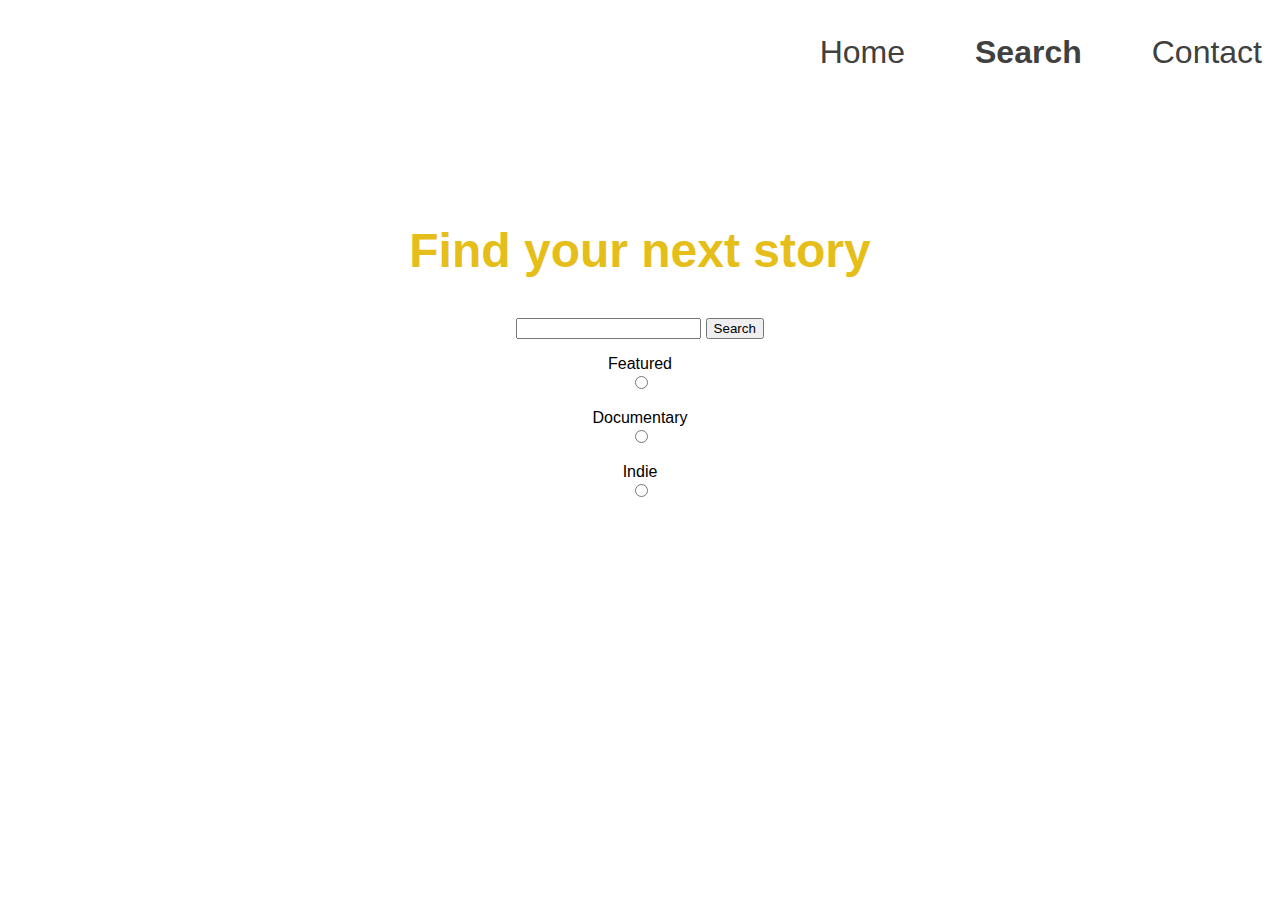
<file: search.html>
<!DOCTYPE html>
<html lang="en">
<head>
    <!-- Hotjar Tracking Code for https://loving-dubinsky-dca80f.netlify.app/ -->
<!-- <script>
    (function(h,o,t,j,a,r){
        h.hj=h.hj||function(){(h.hj.q=h.hj.q||[]).push(arguments)};
        h._hjSettings={hjid:2895481,hjsv:6};
        a=o.getElementsByTagName('head')[0];
        r=o.createElement('script');r.async=1;
        r.src=t+h._hjSettings.hjid+j+h._hjSettings.hjsv;
        a.appendChild(r);
    })(window,document,'https://static.hotjar.com/c/hotjar-','.js?sv=');
</script> -->
    <meta charset="UTF-8" />
    <meta name="viewport" content="width=device-width, initial-scale=1.0" />
    <meta name="home page" content="Square Eyes, search page with a search bar wher you can find hundreds of titles" />
    <link rel="stylesheet" href="styles.css">
    <link rel="icon" type="image/png" href="images/SquareEyes_Logo (1).png">
    <title>Square Eyes | Search</title>

</head>
<body>
    <div class="topnav">
        <label class="hamburger-label" for="hamburger-menu"><svg aria-hidden="true" focusable="false" data-prefix="fas" data-icon="bars" class="svg-inline--fa fa-bars" role="img" xmlns="http://www.w3.org/2000/svg" viewBox="0 0 448 512"><path fill="currentColor" d="M416 224H31.1C14.33 224 0 238.3 0 256s14.33 32 31.1 32h384C433.7 288 448 273.7 448 256S433.7 224 416 224zM416 384H31.1C14.33 384 0 398.3 0 415.1S14.33 448 31.1 448h384C433.7 448 448 433.7 448 416S433.7 384 416 384zM416 64H31.1C14.33 64 0 78.33 0 95.1S14.33 128 31.1 128h384C433.7 128 448 113.7 448 96S433.7 64 416 64z"></path></svg></label>
        <input type="checkbox" id="hamburger-menu">
        <nav>
            <ul>
                <li><a href="index.html" >Home</a></li>
                <li><a href="search.html"class="current">Search</a></li>
                <li><a href="contact.html">Contact</a></li>
            </ul>
        </nav>
    </div>
    <h2>Find your next story</h2>
        <!-- <form class="search-container">
            <input type="text" id="search-bar" placeholder="Browse through hundreds of movies">
            <img class="search-icon" src="http://www.endlessicons.com/wp-content/uploads/2012/12/search-icon.png" onclick="searchMovies()">
        </form> -->
        <div>
            <div class="search">
                <input type="search" id="search-input"/>
                <button class="search-button">Search</button>
            </div>
            <div class="categories">
                <label for="featured">Featured</label>
                <input type="radio" id="featured" class="category" name="category" value="true"/>
                <label for="featured">Documentary</label>
                <input type="radio" id="documentary" class="category" name="category" value="17"/>
                <label for="featured">Indie</label>
                <input type="radio" id="indie" class="category" name="category" value="18"/>
            </div>
        </div>

</div>
<div class="results">
    <!-- <div class="loader"></div> -->
</div>
<script src="./js/script.js"></script>
</body>
</html>
</file>
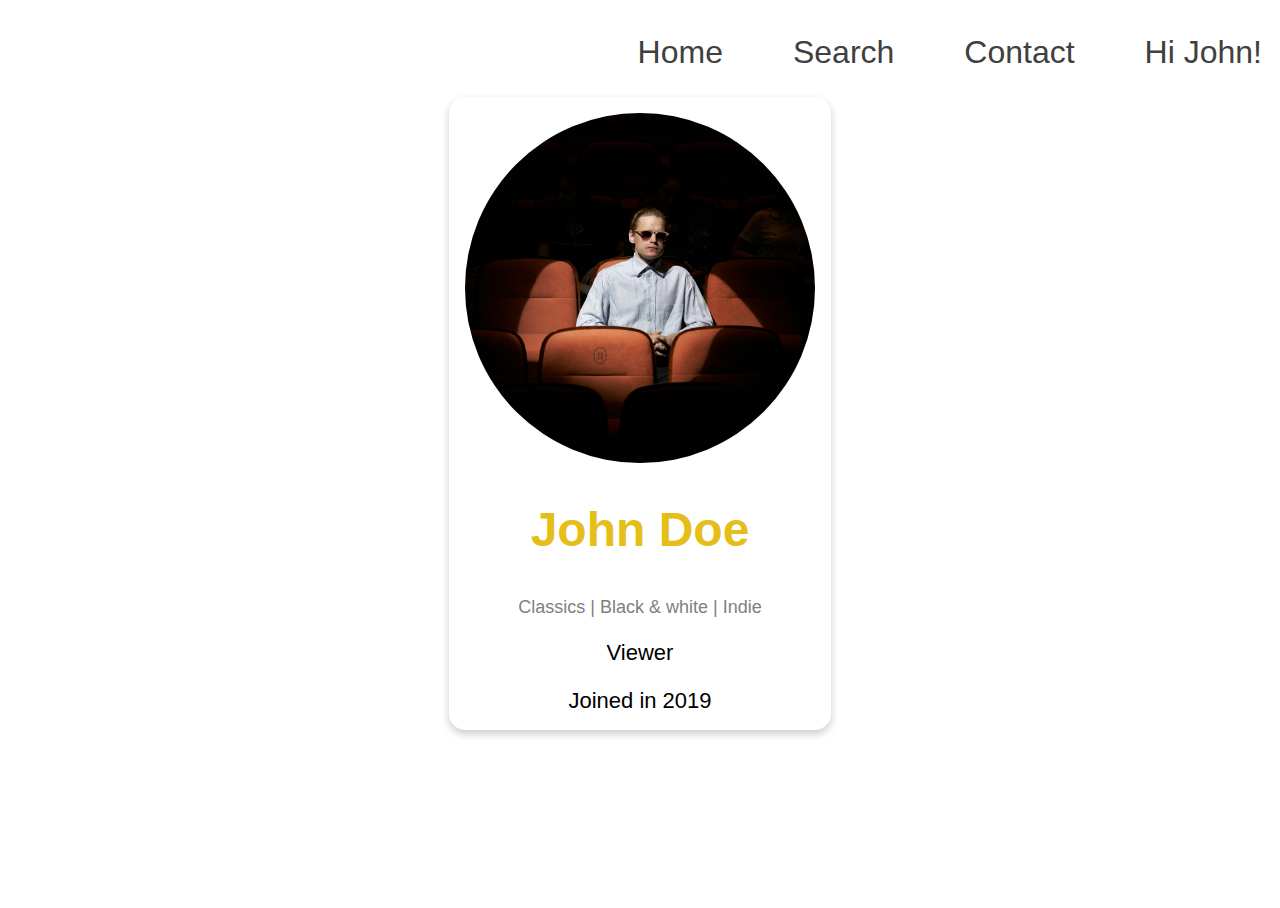
<file: viewer.html>
<!DOCTYPE html>
<html lang="en">
  <head>
    <!-- Hotjar Tracking Code for https://loving-dubinsky-dca80f.netlify.app/ -->
    <!-- <script>
      (function (h, o, t, j, a, r) {
        h.hj =
          h.hj ||
          function () {
            (h.hj.q = h.hj.q || []).push(arguments);
          };
        h._hjSettings = { hjid: 2895481, hjsv: 6 };
        a = o.getElementsByTagName("head")[0];
        r = o.createElement("script");
        r.async = 1;
        r.src = t + h._hjSettings.hjid + j + h._hjSettings.hjsv;
        a.appendChild(r);
      })(window, document, "https://static.hotjar.com/c/hotjar-", ".js?sv=");
    </script> -->
    <meta charset="UTF-8" />
    <meta name="viewport" content="width=device-width, initial-scale=1.0" />
    <meta name="home page" content="Square Eyes, viewer's profile." />
    <link rel="stylesheet" href="styles.css" />
    <link
      rel="stylesheet"
      href="https://cdnjs.cloudflare.com/ajax/libs/font-awesome/4.7.0/css/font-awesome.min.css"
    />
    <link rel="icon" type="image/png" href="images/SquareEyes_Logo (1).png" />
    <title>Square Eyes | Viewer's profile</title>
  </head>
  <body>
    <header>
      <div class="topnav">
        <label class="hamburger-label" for="hamburger-menu"
          ><svg
            aria-hidden="true"
            focusable="false"
            data-prefix="fas"
            data-icon="bars"
            class="svg-inline--fa fa-bars"
            role="img"
            xmlns="http://www.w3.org/2000/svg"
            viewBox="0 0 448 512"
          >
            <path
              fill="currentColor"
              d="M416 224H31.1C14.33 224 0 238.3 0 256s14.33 32 31.1 32h384C433.7 288 448 273.7 448 256S433.7 224 416 224zM416 384H31.1C14.33 384 0 398.3 0 415.1S14.33 448 31.1 448h384C433.7 448 448 433.7 448 416S433.7 384 416 384zM416 64H31.1C14.33 64 0 78.33 0 95.1S14.33 128 31.1 128h384C433.7 128 448 113.7 448 96S433.7 64 416 64z"
            ></path></svg>
        </label>
        <input type="checkbox" id="hamburger-menu" />
        <nav>
          <ul>
            <li><a href="index.html">Home</a></li>
            <li><a href="search.html">Search</a></li>
            <li><a href="contact.html">Contact</a></li>
            <li><a href="viewer.html">Hi John!</a></li>
          </ul>
        </nav>
      </div>
    </header>

    <div class="profile">
      <img
        class="avatar"
        src="./images/viewer.png"
        alt="Picture of John"
        style="width: 100%"
      />
      <h2>John Doe</h2>
      <p class="interests">Classics | Black & white | Indie</p>
      <p>Viewer</p>

      <time>Joined in 2019</time>
    </div>
  </body>
</html>
</file>
<file: styles.css>
body,
html {
  height: 100%;
}

h1 {
  font-family: "Bebas Neue", "Segoe UI", Tahoma, Verdana, sans-serif;
  font-size: 8em;
  color: #40403f;
}

.title {
  text-align: right;
  padding-right: 35px;
}

.homeLogo {
  max-width: 80%;
  padding-top: 100px;
  padding-bottom: 100px;
}

h2 {
  text-align: center;
  font-family: "Bebas Neue", "Segoe UI", Tahoma, Verdana, sans-serif;
  font-size: 3em;
  margin-top: 10%;
  color: #e5be1a;
}

h3 {
  font-family: "Roboto", Verdana, Tahoma, sans-serif;
  color: #40403f;
  text-align: center;
}

/* background image for homepage */

.bg {
  background-image: url("./images/gr-stocks-q8P8YoR6erg-unsplash.jpg");
  height: 100%;
  background-position: center;
  background-repeat: no-repeat;
  background-size: cover;
}

/* The navbar */
nav,
#hamburger-menu {
  display: none;
}

.topnav {
  text-align: right;
}

nav ul {
  padding: 0px;
}

nav li {
  display: block;
}

nav a {
  text-decoration: none;
  color: #40403f;
  padding: 10px 10px 10px 60px;
  display: block;
  font-family: "Roboto", Verdana, Tahoma, sans-serif;
  font-size: 2em;
}

nav a:hover {
  text-decoration: underline;
}

.current {
  font-weight: bold;
}

.hamburger-label {
  float: right;
  color: #40403f;
  padding: 30px;
  font-size: 1.5em;
  display: block;
}

#hamburger-menu:checked ~ nav {
  display: block;
}

/* form */
.login {
  margin-left: auto;
  width: 450px;
}
.login-screen {
  background-color: #fff;
  padding: 20px;
}

.form {
  text-align: center;
  color: #777;
}

.login-form {
  text-align: center;
}
.control-group {
  margin-bottom: 10px;
}

.btnProducer,
.registerbtn {
  border: 2px solid transparent;
  background: #e5be1a;
  color: #ffffff;
  font-size: 16px;
  line-height: 25px;
  padding: 10px 0;
  text-decoration: none;
  border-radius: 3px;
  display: block;
  width: 250px;
  margin: 0 auto;
}

/* .btnProducer, .registerbtn:hover {
    background-color: #f4e44c;
  } */

.login-link {
  font-size: 12px;
  color: #444;
  display: block;
  margin-top: 12px;
}

label {
  display: block;
  margin-top: 1rem;
}

.form-error {
  display: none;
  color: red;
  font-size: 0.9rem;
  margin-top: 2px;
}

/* Search */

/* .search-container {
  width: 490px;
  display: block;
  margin: 0 auto;
}

input#search-bar {
  margin: 0 auto;
  width: 100%;
  height: 45px;
  padding: 0 20px;
  font-size: 1rem;
  border: 1px solid #d0cfce;
  outline: none;
}

.search-icon {
  position: relative;
  float: right;
  width: 75px;
  height: 75px;
  top: -62px;
  right: -45px;
} */

.search {
    text-align: center;
    font-family: "Roboto", Verdana, Tahoma, sans-serif;
}

.categories {
    text-align: center;
    font-family: "Roboto", Verdana, Tahoma, sans-serif;
}

/* Results */

.results {
  display: flex;
  flex-wrap: wrap;
}

.card {
  margin: 1rem;
  padding: 1rem;
  max-width: 200px;
  background: lightgray;
  font-family: "Roboto", Verdana, Tahoma, sans-serif;
  color: #40403f;
  border: 1px solid grey;
  border-radius: 1rem;
}

.loader {
  border: 8px solid grey;
  border-top: 8px solid #e5be1a;
  border-radius: 50%;
  width: 60px;
  height: 60px;
  animation: spin 2s linear infinite;
  margin-top: 30px;
  margin-left: 30px;
}

.error {
  border: 1px solid darkred;
  padding: 1rem;
  color: darkred;
  font-weight: bolder;
  background: grey;
}

/* Movie */
iframe{
  display: block;
  margin-left: auto;
  margin-right: auto;
  width: 50%;
}

/* create account */

.createAccount {
  max-width: 500px;
  margin: auto;
}
.containerNew {
  padding: 16px;
  max-width: 750px;
  margin: auto;
  font-family: "Roboto", Verdana, Tahoma, sans-serif;
}
.radio {
  display: inline-block;
  font-family: "Roboto", Verdana, Tahoma, sans-serif;
  font-weight: bold;
  color: #40403f;
}

input[type="text"],
input[type="password"],
textarea {
  width: 100%;
  padding: 15px;
  margin: 5px 0 22px 0;
  display: inline-block;
  border: none;
  background: #f1f1f1;
}

input[type="text"]:focus,
input[type="password"]:focus {
  background-color: #ddd;
  outline: none;
}

input:invalid {
  border: 2px dashed red;
}

hr {
  border: 1px solid #f1f1f1;
  margin-bottom: 25px;
}

.signin {
  background-color: #f1f1f1;
  text-align: center;
}

/* profiles */

.profile {
  margin: auto;
  padding: 1rem;
  max-width: 350px;
  color: darkgray;
  border-radius: 1rem;
  box-shadow: 0 4px 8px 0 rgba(0, 0, 0, 0.2);
  text-align: center;
}

.avatar {
  width: 100%;
  border-radius: 50%;
}

.interests {
  color: grey;
  font-size: 18px;
}

a,
p,
time {
  font-family: "Roboto", Verdana, Tahoma, sans-serif;
  text-decoration: none;
  font-size: 22px;
  color: black;
}

@keyframes spin {
  0% {
    transform: rotate(0deg);
  }
  100% {
    transform: rotate(360deg);
  }
}

@media only screen and (min-width: 600px) {
  nav {
    display: inline-block;
  }

  .hamburger-label {
    display: none;
  }

  ul {
    display: flex;
  }

  li {
    display: inline-block;
  }
}

@media (max-width: 600px) {
}
</file>
